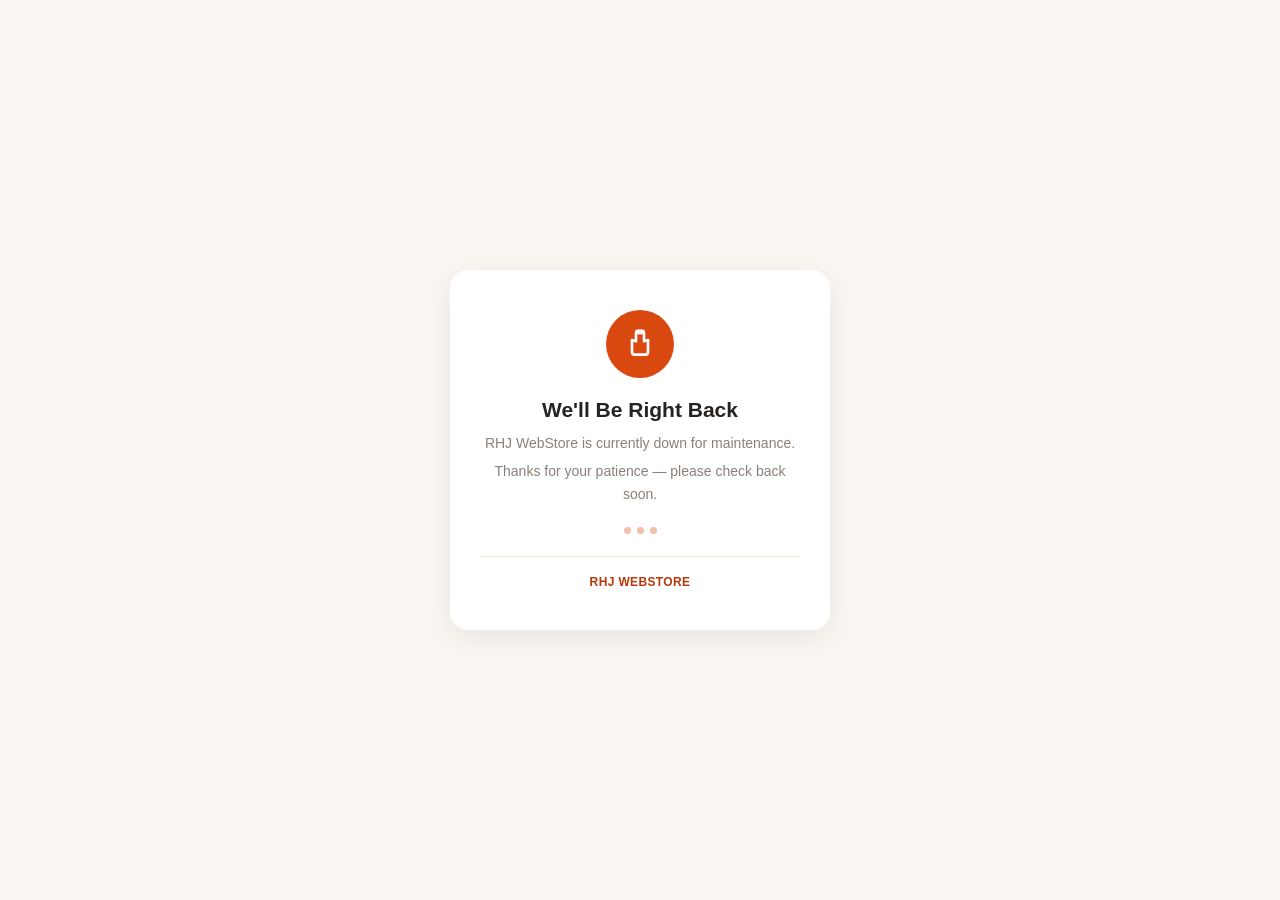
<file: index0.html>
<!doctype html>
<html lang="en">
<head>
<meta charset="UTF-8">
<meta name="viewport" content="width=device-width, initial-scale=1, maximum-scale=1">
<title>RHJ WebStore — Currently Down</title>
<style>
  :root{
    --primary:#d9480f;
    --primary-dark:#b8380c;
    --bg:#faf7f2;
    --card:#ffffff;
    --text:#26221f;
    --muted:#8a8078;
    --border:#eee3d8;
  }
  *{box-sizing:border-box;}
  body{
    margin:0; min-height:100vh; background:var(--bg); color:var(--text);
    font-family:-apple-system,BlinkMacSystemFont,"Segoe UI",Roboto,Helvetica,Arial,sans-serif;
    display:flex; align-items:center; justify-content:center; padding:20px;
  }
  .card{
    background:var(--card); border-radius:18px; box-shadow:0 8px 30px rgba(0,0,0,.08);
    max-width:380px; width:100%; padding:40px 30px; text-align:center;
  }
  .icon{
    width:68px; height:68px; border-radius:50%; margin:0 auto 20px;
    background:var(--primary); color:#fff; display:flex; align-items:center; justify-content:center;
  }
  .icon svg{width:32px;height:32px;}
  h1{margin:0 0 10px; font-size:21px;}
  p{margin:0 0 6px; color:var(--muted); font-size:14px; line-height:1.6;}
  .brand{
    display:inline-block; margin-top:22px; padding-top:18px; border-top:1px solid var(--border);
    width:100%; font-size:12px; font-weight:700; letter-spacing:.03em; color:var(--primary-dark);
  }
  .dots{display:flex; gap:6px; justify-content:center; margin-top:22px;}
  .dots span{
    width:7px; height:7px; border-radius:50%; background:var(--primary);
    opacity:.35; animation:pulse 1.4s ease-in-out infinite;
  }
  .dots span:nth-child(2){animation-delay:.2s;}
  .dots span:nth-child(3){animation-delay:.4s;}
  @keyframes pulse{
    0%, 100%{opacity:.35; transform:scale(1);}
    50%{opacity:1; transform:scale(1.25);}
  }
</style>
</head>
<body>

  <div class="card">
    <div class="icon">
      <svg viewBox="0 0 24 24" fill="none" stroke="currentColor" stroke-width="2" stroke-linecap="round" stroke-linejoin="round">
        <path d="M11 4a2 2 0 1 1 4 0v6l3-1v9a2 2 0 0 1-2 2H8a2 2 0 0 1-2-2v-9l3 1V4a2 2 0 1 1 4 0"></path>
      </svg>
    </div>
    <h1>We'll Be Right Back</h1>
    <p>RHJ WebStore is currently down for maintenance.</p>
    <p>Thanks for your patience — please check back soon.</p>
    <div class="dots"><span></span><span></span><span></span></div>
    <div class="brand">RHJ WEBSTORE</div>
  </div>

</body>
</html>
</file>
